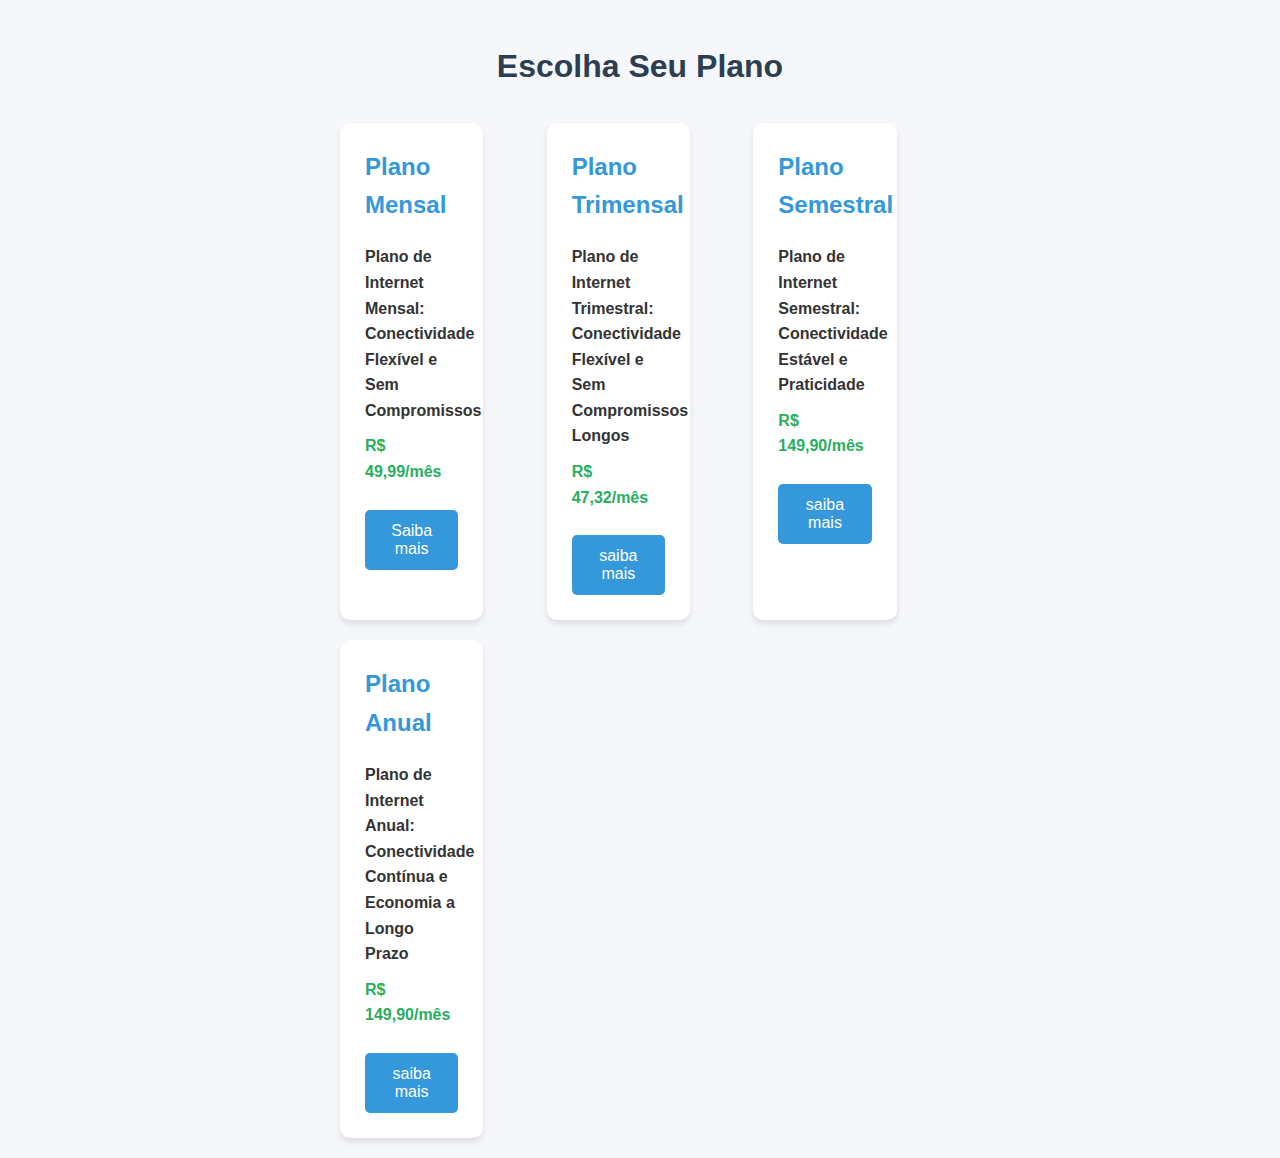
<file: index.html>
<!DOCTYPE html>
<html lang="pt-BR">
<head>
    <meta charset="UTF-8">
    <meta name="viewport" content="width=device-width, initial-scale=1.0">
    <title>Planos de Internet</title>
    <link rel="stylesheet" href="style.css">
    <script src="https://telegram.org/js/telegram-web-app.js"></script>
</head>
<body>
    <div class="container">
        <h1>Escolha Seu Plano</h1>
        
        <div class="planos">
            <!-- Plano Mensal-->
            <div class="plano" data-nome="Mensal" data-valor="49,99">
                <h2>Plano Mensal</h2>
                <div class="detalhes">
                    <p>Plano de Internet Mensal: Conectividade Flexível e Sem Compromissos</p>
                    <p></p>
                    <p class="preco">R$ 49,99/mês</p>
                </div>
                <button class="btn-escolher">Saiba mais</button>
            </div>
            
            <!-- Plano Trimensal -->
            <div class="plano" data-nome="300MB" data-valor="149.90">
                <h2>Plano Trimensal</h2>
                <div class="detalhes">
                    <p>Plano de Internet Trimestral: Conectividade Flexível e Sem Compromissos Longos</p>
                    <p></p>
                    <p class="preco">R$ 47,32/mês</p>
                </div>
                <button class="btn-escolher">saiba mais</button>
            </div>
			<!-- Plano Semestral -->
			 <div class="plano" data-nome="300MB" data-valor="149.90">
                <h2>Plano Semestral</h2>
                <div class="detalhes">
                    <p>Plano de Internet Semestral: Conectividade Estável e Praticidade</p>
                    <p></p>
                    <p class="preco">R$ 149,90/mês</p>
                </div>
                <button class="btn-escolher">saiba mais</button>
            </div>
			<!-- Plano Anual -->
			 <div class="plano" data-nome="300MB" data-valor="149.90">
                <h2>Plano Anual</h2>
                <div class="detalhes">
                    <p>Plano de Internet Anual: Conectividade Contínua e Economia a Longo Prazo</p>
                    <p></p>
                    <p class="preco">R$ 149,90/mês</p>
                </div>
                <button class="btn-escolher">saiba mais</button>
            </div>
        </div>
    </div>

    <script src="script.js"></script>
</body>
</html>
</file>
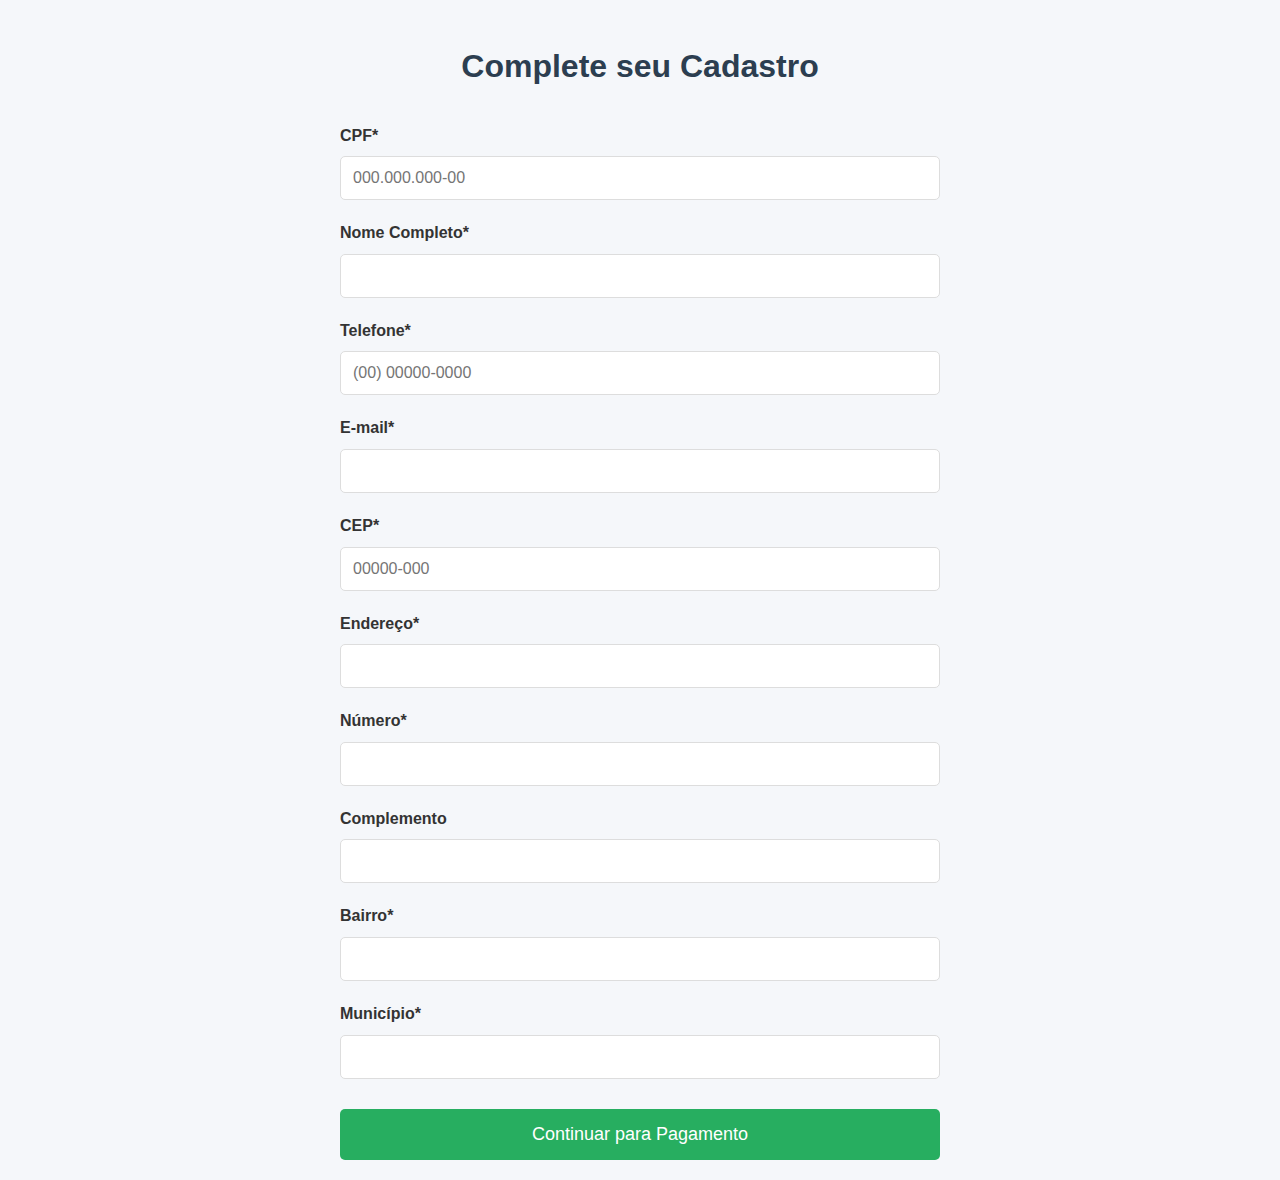
<file: cadastro.html>
<!DOCTYPE html>
<html lang="pt-BR">
<head>
    <meta charset="UTF-8">
    <meta name="viewport" content="width=device-width, initial-scale=1.0">
    <title>Cadastro</title>
    <link rel="stylesheet" href="style.css">
</head>
<body>
    <div class="container">
        <h1>Complete seu Cadastro</h1>
        
        <form id="formCadastro">
            <input type="hidden" id="planoEscolhido">
            <input type="hidden" id="valorPlano">
            
            <div class="form-group">
                <label for="cpf">CPF*</label>
                <input type="text" id="cpf" placeholder="000.000.000-00" required>
            </div>
            
            <div class="form-group">
                <label for="nome">Nome Completo*</label>
                <input type="text" id="nome" required>
            </div>
            
            <div class="form-group">
                <label for="telefone">Telefone*</label>
                <input type="tel" id="telefone" placeholder="(00) 00000-0000" required>
            </div>
            
            <div class="form-group">
                <label for="email">E-mail*</label>
                <input type="email" id="email" required>
            </div>
            
            <div class="form-group">
                <label for="cep">CEP*</label>
                <input type="text" id="cep" placeholder="00000-000" required>
            </div>
            
            <div class="form-group">
                <label for="endereco">Endereço*</label>
                <input type="text" id="endereco" required>
            </div>
            
            <div class="form-group">
                <label for="numero">Número*</label>
                <input type="text" id="numero" required>
            </div>
            
            <div class="form-group">
                <label for="complemento">Complemento</label>
                <input type="text" id="complemento">
            </div>
            
            <div class="form-group">
                <label for="bairro">Bairro*</label>
                <input type="text" id="bairro" required>
            </div>
            
            <div class="form-group">
                <label for="municipio">Município*</label>
                <input type="text" id="municipio" required>
            </div>
            
            <button type="submit" class="btn-submit">Continuar para Pagamento</button>
        </form>
    </div>

    <script src="script.js"></script>
</body>
</html>
</file>
<file: style.css>
/* Estilos Gerais */
body {
    font-family: 'Segoe UI', Tahoma, Geneva, Verdana, sans-serif;
    line-height: 1.6;
    color: #333;
    background-color: #f5f7fa;
    margin: 0;
    padding: 0;
}

.container {
    max-width: 600px;
    margin: 0 auto;
    padding: 20px;
}

h1 {
    color: #2c3e50;
    text-align: center;
    margin-bottom: 30px;
}

/* Página de Planos */
.planos {
    display: grid;
    grid-template-columns: repeat(auto-fit, minmax(150px, 1fr));
    gap: 20px;
    margin-top: 30px;
}

.plano {
    background: white;
    border-radius: 10px;
    padding: 25px;
    box-shadow: 0 4px 6px rgba(0, 0, 0, 0.1);
    transition: transform 0.3s ease;
	width: 50%;
}

.plano:hover {
    transform: translateY(-5px);
}

.plano h2 {
    color: #3498db;
    margin-top: 0;
}

.detalhes p {
    margin: 10px 0;
	font-size: 1em;
	font-weight: bold;
    /*color: #27ae60;*/
}

.preco {
    font-size: 1em;
    font-weight: bold;
    color: #27ae60;
}

.btn-escolher {
    background-color: #3498db;
    color: white;
    border: none;
    padding: 12px 20px;
    border-radius: 5px;
    cursor: pointer;
    font-size: 16px;
    width: 100%;
    margin-top: 15px;
    transition: background-color 0.3s;
}

.btn-escolher:hover {
    background-color: #2980b9;
}

/* Formulário de Cadastro */
.form-group {
    margin-bottom: 20px;
}

.form-group label {
    display: block;
    margin-bottom: 8px;
    font-weight: 600;
}

.form-group input {
    width: 100%;
    padding: 12px;
    border: 1px solid #ddd;
    border-radius: 5px;
    font-size: 16px;
    box-sizing: border-box;
}

.btn-submit {
    background-color: #27ae60;
    color: white;
    border: none;
    padding: 15px;
    border-radius: 5px;
    font-size: 18px;
    cursor: pointer;
    width: 100%;
    margin-top: 10px;
    transition: background-color 0.3s;
}

.btn-submit:hover {
    background-color: #219653;
}

/* Página de Checkout */
.resumo {
    background: white;
    padding: 25px;
    border-radius: 10px;
    box-shadow: 0 4px 6px rgba(0, 0, 0, 0.1);
    margin-bottom: 30px;
}

.resumo h3 {
    margin-top: 0;
    color: #2c3e50;
    border-bottom: 1px solid #eee;
    padding-bottom: 10px;
}

.resumo p {
    margin: 8px 0;
}

.btn-confirmar {
    background-color: #27ae60;
    color: white;
    border: none;
    padding: 15px 25px;
    border-radius: 5px;
    font-size: 18px;
    cursor: pointer;
    width: 100%;
    transition: background-color 0.3s;
}

.btn-confirmar:hover {
    background-color: #219653;
}

.error {
    color: #d32f2f;
    background-color: #fde8e8;
    padding: 15px;
    border-radius: 5px;
    border-left: 4px solid #d32f2f;
}

.error p {
    margin: 5px 0;
}
</file>
